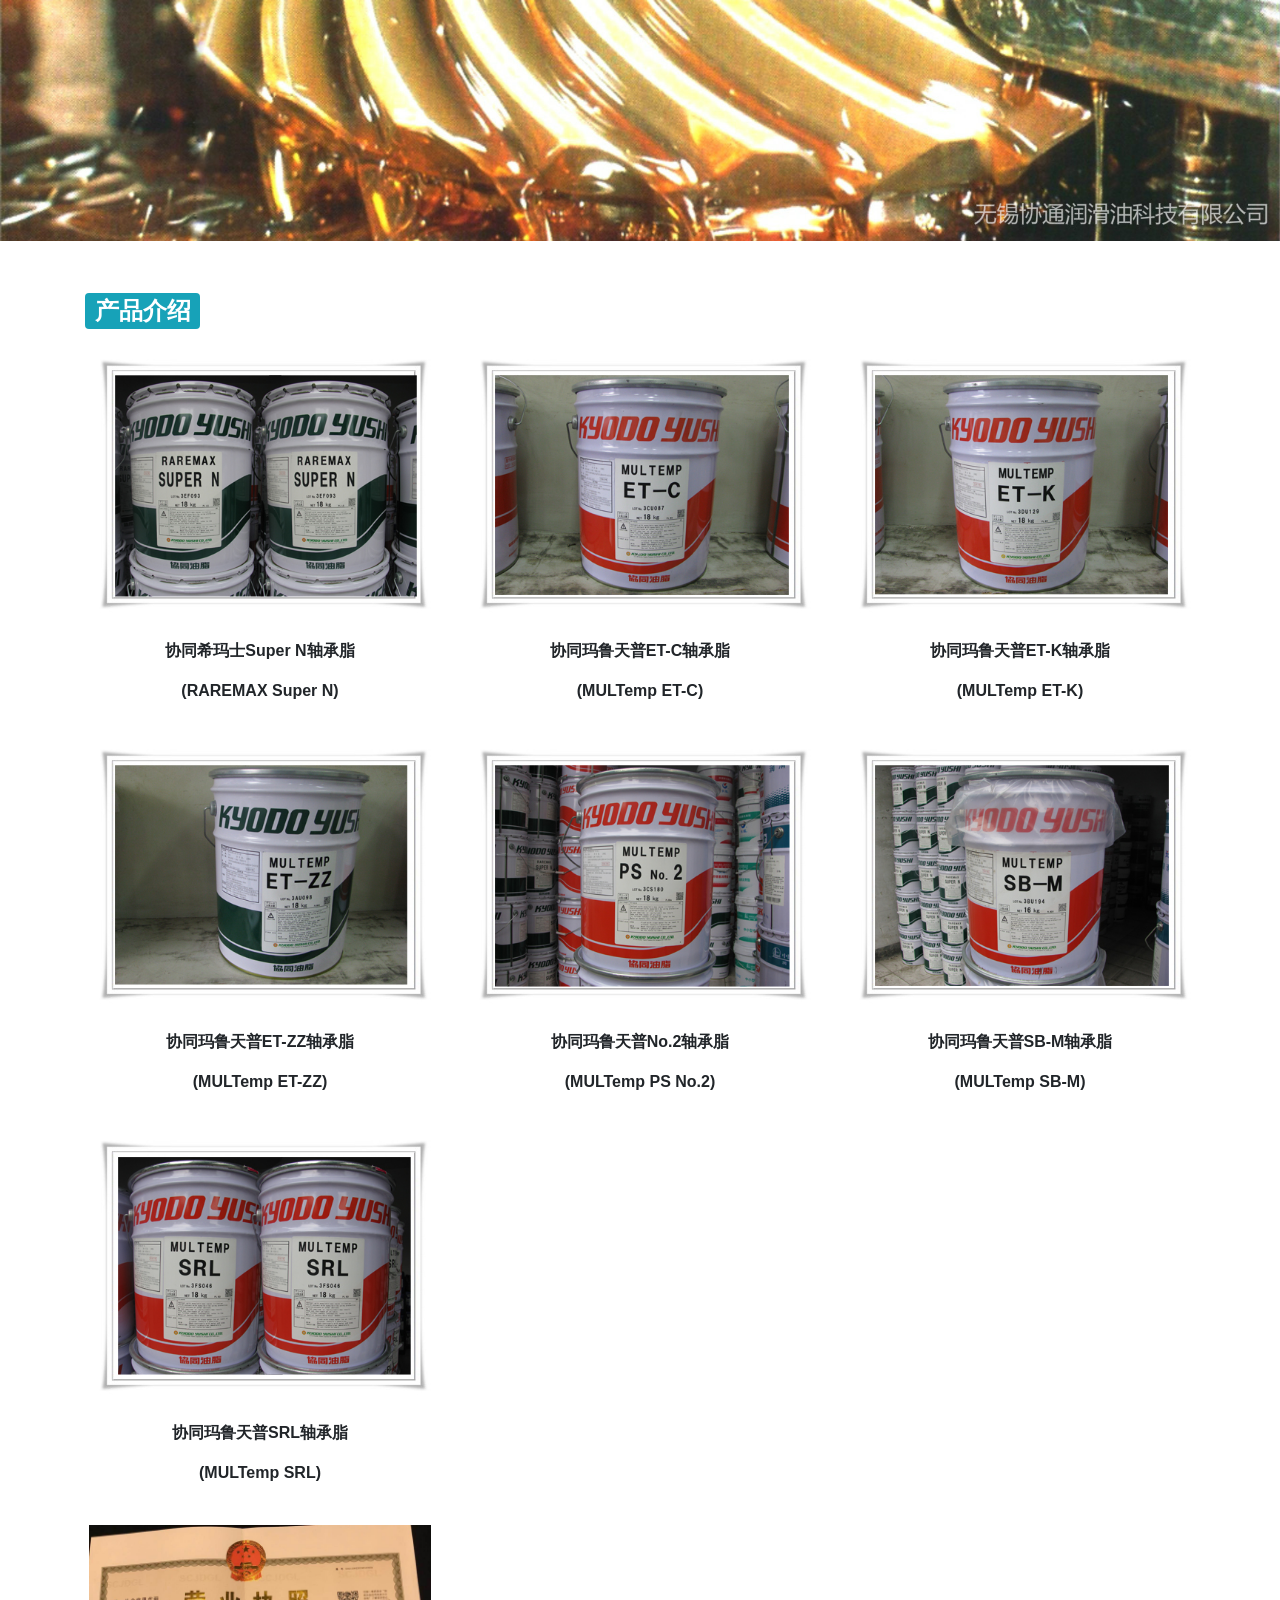
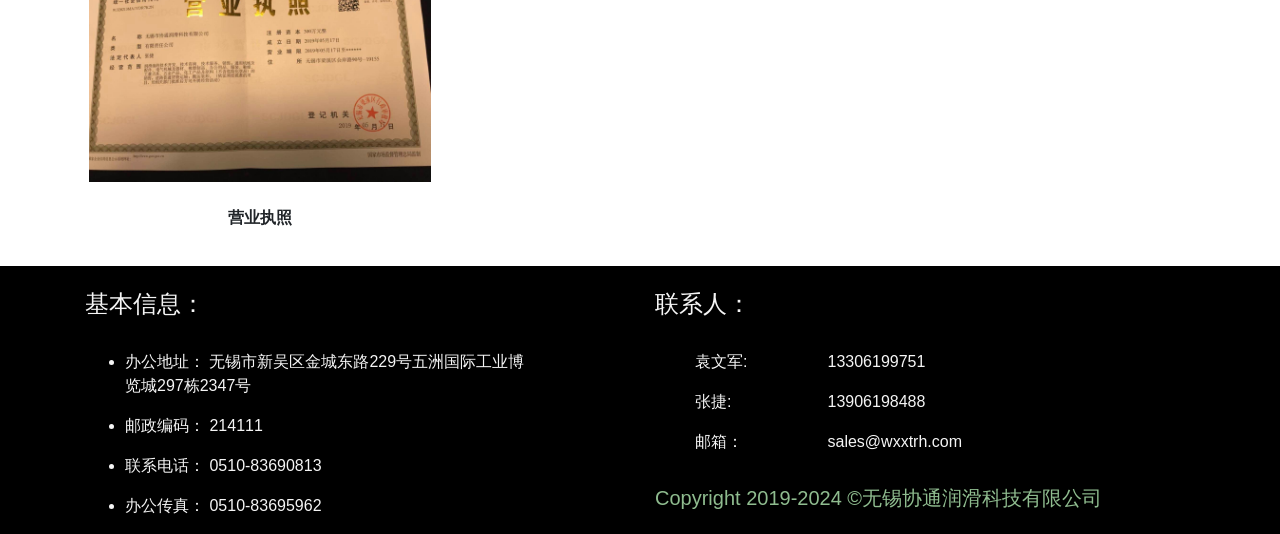
<file: index.html>
<!DOCTYPE html>
<html lang="en">
<head>
    <title>无锡协通润滑油科技有限公司</title>
    <meta charset="utf-8">
    <meta name="viewport" content="width=device-width, initial-scale=1">
    <link rel="stylesheet" href="style.css">
    <link rel="stylesheet" href="https://maxcdn.bootstrapcdn.com/bootstrap/4.3.1/css/bootstrap.min.css">
    <script src="https://ajax.googleapis.com/ajax/libs/jquery/3.4.0/jquery.min.js"></script>
    <script src="https://cdnjs.cloudflare.com/ajax/libs/popper.js/1.14.7/umd/popper.min.js"></script>
    <script src="https://maxcdn.bootstrapcdn.com/bootstrap/4.3.1/js/bootstrap.min.js"></script>
</head>
<body>
<img src="./pics/logo.jpg" class="responsive" alt="Responsive image">
<br>
<br>
<br>
<div class="container">
    <header></header>
    <h2><span class="badge badge-info">产品介绍</span></h2>
    <div class="row row-margin">
        <div class="col-sm-4">
            <img src="./pics/协同希玛士Super N轴承脂.jpg" alt="协同希玛士Super N轴承脂.jpg" class="img-thumbnail" style="border: 0">
            <p class="text-center">协同希玛士Super N轴承脂</p>
            <p class="text-center">(RAREMAX Super N)</p>
        </div>
        <div class="col-sm-4">
            <img src="./pics/协同玛鲁天普ET-C轴承脂.jpg" alt="协同玛鲁天普ET-C轴承脂.jpg" class="img-thumbnail" style="border: 0">
            <p class="text-center">协同玛鲁天普ET-C轴承脂</p>
            <p class="text-center">(MULTemp ET-C)</p>
        </div>
        <div class="col-sm-4">
            <img src="./pics/协同玛鲁天普ET-K轴承脂.jpg" alt="协同玛鲁天普ET-K轴承脂.jpg" class="img-thumbnail" style="border: 0">
            <p class="text-center">协同玛鲁天普ET-K轴承脂</p>
            <p class="text-center">(MULTemp ET-K)</p>
        </div>
    </div>
    <div class="row row-margin">
        <div class="col-sm-4">
            <img src="./pics/协同玛鲁天普ET-ZZ轴承脂.jpg" alt="协同玛鲁天普ET-ZZ轴承脂.jpg" class="img-thumbnail" style="border: 0">
            <p class="text-center">协同玛鲁天普ET-ZZ轴承脂</p>
            <p class="text-center">(MULTemp ET-ZZ)</p>
        </div>
        <div class="col-sm-4">
            <img src="./pics/协同玛鲁天普No.2轴承脂.jpg" alt="协同玛鲁天普No.2轴承脂.jpg" class="img-thumbnail" style="border: 0">
            <p class="text-center">协同玛鲁天普No.2轴承脂</p>
            <p class="text-center">(MULTemp PS No.2)</p>
        </div>
        <div class="col-sm-4">
            <img src="./pics/协同玛鲁天普SB-M轴承脂.jpg" alt="协同玛鲁天普SB-M轴承脂.jpg" class="img-thumbnail" style="border: 0">
            <p class="text-center">协同玛鲁天普SB-M轴承脂</p>
            <p class="text-center">(MULTemp SB-M)</p>
        </div>
    </div>
    <div class="row row-margin">
        <div class="col-sm-4">
            <img src="./pics/协同玛鲁天普SRL轴承脂.jpg" alt="协同玛鲁天普SRL轴承脂.jpg" class="img-thumbnail" style="border: 0">
            <p class="text-center">协同玛鲁天普SRL轴承脂</p>
            <p class="text-center">(MULTemp SRL)</p>
        </div>
    </div>
    <div class="row row-margin">
        <div class="col-sm-4">
            <img src="./pics/yyzz.jpg" alt="营业执照.jpg" class="img-thumbnail" style="border: 0" id="yingye">
            <p class="text-center">营业执照</p>
        </div>
    </div>
</div>

</body>
<div style="background-color: black; color: azure">
    <div class="container" style="color: whitesmoke" >
        <div class="row">
            <div class="col-sm-5">
                <br>
                <h4>基本信息： </h4>
                <br>
                <ul class="unstyled">
                    <li><p>办公地址： 无锡市新吴区金城东路229号五洲国际工业博览城297栋2347号</p></li>
                    <li><p>邮政编码： 214111</p></li>
                    <li><p>联系电话： 0510-83690813</p></li>
                    <li><p>办公传真： 0510-83695962</p></li>
                </ul>
            </div>
            <div class="col-sm-1"></div>
            <div class="col-sm-6">
                <br>
                <h4>联系人： </h4>
                <br>
                <ul class="unstyled lxr" >
                    <li class="row"><span class="col-sm-3">袁文军: </span><span class="col-sm-9">13306199751</span></li>
                    <li class="row"><span class="col-sm-3">张捷: </span><span class="col-sm-9">13906198488</span></li>
                    <li class="row"><span class="col-sm-3">邮箱：</span><span class="col-sm-9">sales@wxxtrh.com</span></li>
                </ul>
                <h5 style="color: darkseagreen">Copyright 2019-2024 &copy;无锡协通润滑科技有限公司</h5>
            </div>
        </div>
    </div>
</div><!--页脚结束-->
</html>
</file>
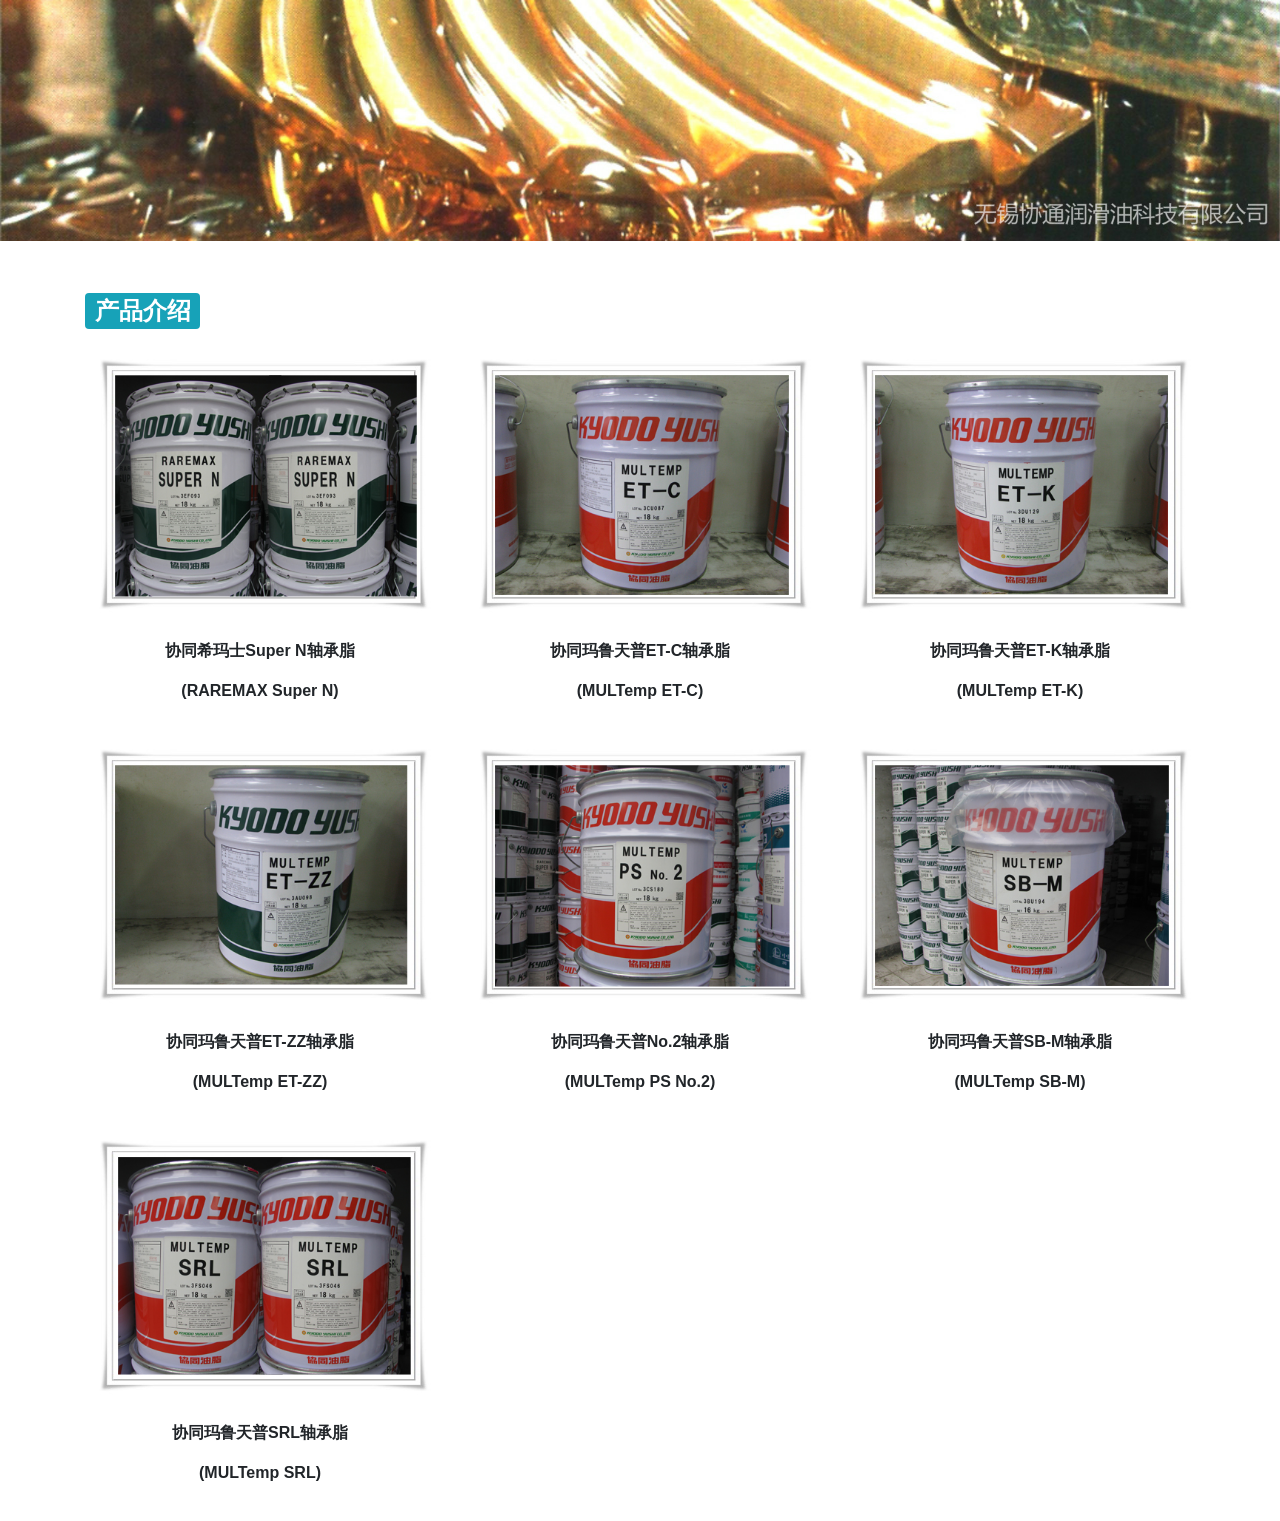
<file: MainPage.html>
<!DOCTYPE html>
<html lang="en">
<head>
    <title>无锡协通润滑油科技有限公司</title>
    <meta charset="utf-8">
    <meta name="viewport" content="width=device-width, initial-scale=1">
    <link rel="stylesheet" href="style.css">
    <link rel="stylesheet" href="https://maxcdn.bootstrapcdn.com/bootstrap/4.3.1/css/bootstrap.min.css">
    <script src="https://ajax.googleapis.com/ajax/libs/jquery/3.4.0/jquery.min.js"></script>
    <script src="https://cdnjs.cloudflare.com/ajax/libs/popper.js/1.14.7/umd/popper.min.js"></script>
    <script src="https://maxcdn.bootstrapcdn.com/bootstrap/4.3.1/js/bootstrap.min.js"></script>
</head>
<body>

<img src="./pics/logo.jpg" class="responsive" alt="Responsive image">
<br>
<br>
<br>
<div class="container">
    <h2><span class="badge badge-info">产品介绍</span></h2>
    <div class="row row-margin">
        <div class="col-sm-4">
            <img src="./pics/协同希玛士Super N轴承脂.jpg" alt="协同希玛士Super N轴承脂.jpg" class="img-thumbnail" style="border: 0">
            <p class ="text-center">协同希玛士Super N轴承脂</p>
            <p class ="text-center">(RAREMAX Super N)</p>
        </div>
        <div class="col-sm-4">
            <img src="./pics/协同玛鲁天普ET-C轴承脂.jpg" alt="协同玛鲁天普ET-C轴承脂.jpg" class="img-thumbnail" style="border: 0">
            <p class ="text-center">协同玛鲁天普ET-C轴承脂</p>
            <p class ="text-center">(MULTemp ET-C)</p>
        </div>
        <div class="col-sm-4">
            <img src="./pics/协同玛鲁天普ET-K轴承脂.jpg" alt="协同玛鲁天普ET-K轴承脂.jpg" class="img-thumbnail" style="border: 0">
            <p class ="text-center">协同玛鲁天普ET-K轴承脂</p>
            <p class ="text-center">(MULTemp ET-K)</p>
        </div>
    </div>
    <div class="row row-margin">
        <div class="col-sm-4">
            <img src="./pics/协同玛鲁天普ET-ZZ轴承脂.jpg" alt="协同玛鲁天普ET-ZZ轴承脂.jpg" class="img-thumbnail" style="border: 0">
            <p class ="text-center">协同玛鲁天普ET-ZZ轴承脂</p>
            <p class ="text-center">(MULTemp ET-ZZ)</p>
        </div>
        <div class="col-sm-4">
            <img src="./pics/协同玛鲁天普No.2轴承脂.jpg" alt="协同玛鲁天普No.2轴承脂.jpg" class="img-thumbnail" style="border: 0">
            <p class ="text-center">协同玛鲁天普No.2轴承脂</p>
            <p class ="text-center">(MULTemp PS No.2)</p>
        </div>
        <div class="col-sm-4">
            <img src="./pics/协同玛鲁天普SB-M轴承脂.jpg" alt="协同玛鲁天普SB-M轴承脂.jpg" class="img-thumbnail" style="border: 0">
            <p class ="text-center">协同玛鲁天普SB-M轴承脂</p>
            <p class ="text-center">(MULTemp SB-M)</p>
        </div>
    </div>
    <div class="row row-margin">
        <div class="col-sm-4">
            <img src="./pics/协同玛鲁天普SRL轴承脂.jpg" alt="协同玛鲁天普SRL轴承脂.jpg" class="img-thumbnail" style="border: 0">
            <p class ="text-center">协同玛鲁天普SRL轴承脂</p>
            <p class ="text-center">(MULTemp SRL)</p>
        </div>
    </div>
</div>

</body>
</html>
</file>
<file: style.css>
.row-margin {
    margin-top: 20px;
    margin-bottom: 20px;
}


.img-thumbnail { transition: all .2s ease-in-out; }
.img-thumbnail:hover { transform: scale(1.2); }
#yingye:hover { transform: scale(2); }

.responsive{
    width: 100%;
    height: auto;
}

.img-thumbnail{
    margin-bottom:20px;
}

.text-center{
    font-weight: bold;
}

.lxr li{
    height: 40px;
}
</file>
